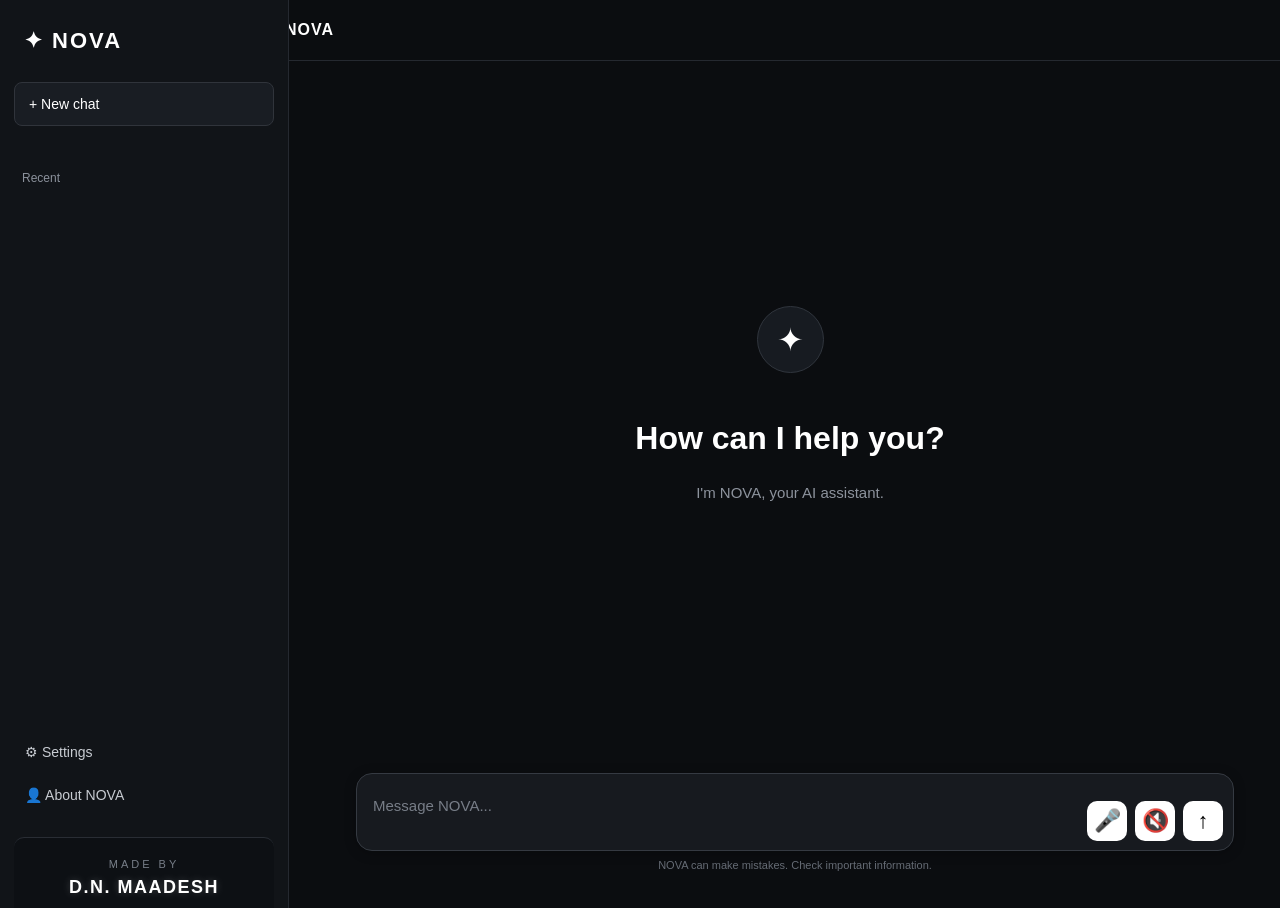
<file: index.html>
<!DOCTYPE html>
<html lang="en">

<head>

    <meta charset="UTF-8">

    <meta
        name="viewport"
        content="width=device-width, initial-scale=1.0"
    >

    <title>NOVA AI</title>

    <link
        rel="stylesheet"
        href="style.css"
    >

</head>


<body>


    <!-- =========================
         SIDEBAR
    ========================== -->

    <aside class="sidebar">

        <div class="sidebar-top">

            <div class="nova-logo">
                ✦ NOVA
            </div>


            <button class="new-chat">
                + New chat
            </button>

        </div>


        <!-- CHAT HISTORY -->

        <div class="chat-history">

            <p class="history-title">
                Recent
            </p>

        </div>


        <!-- SIDEBAR BOTTOM -->

        <div class="sidebar-bottom">

            <button class="sidebar-button">
                ⚙ Settings
            </button>

            <button class="sidebar-button">
                👤 About NOVA
            </button>


            <div class="creator">

                <span>
                    MADE BY
                </span>

                <strong>
                    D.N. MAADESH
                </strong>

            </div>

        </div>

    </aside>



    <!-- =========================
         MAIN CHAT
    ========================== -->

    <main class="chat-area">


        <!-- TOP BAR -->

        <header class="topbar">

            <div class="mobile-logo">
                ✦ NOVA
            </div>

            <div class="model-name">
                NOVA
            </div>

        </header>



        <!-- MESSAGES -->

        <section class="messages">

            <div class="welcome">

                <div class="nova-symbol">
                    ✦
                </div>

                <h1>
                    How can I help you?
                </h1>

                <p>
                    I'm NOVA, your AI assistant.
                </p>

            </div>

        </section>



        <!-- =========================
             INPUT AREA
        ========================== -->

        <div class="input-area">

            <div class="input-box">


                <textarea
                    id="messageInput"
                    placeholder="Message NOVA..."
                    rows="1"
                ></textarea>


                <!-- MICROPHONE BUTTON -->

                <button
                    id="micButton"
                    type="button"
                    title="Voice input"
                >
                    🎤
                </button>


                <!-- VOICE OUTPUT BUTTON -->

                <button
                    id="voiceButton"
                    type="button"
                    title="Voice response OFF"
                >
                    🔇
                </button>


                <!-- SEND BUTTON -->

                <button
                    id="sendButton"
                    type="button"
                    title="Send message"
                >
                    ↑
                </button>


            </div>


            <p class="disclaimer">

                NOVA can make mistakes.
                Check important information.

            </p>

        </div>

    </main>



    <!-- JAVASCRIPT -->

    <script src="script.js"></script>

</body>

</html>
</file>
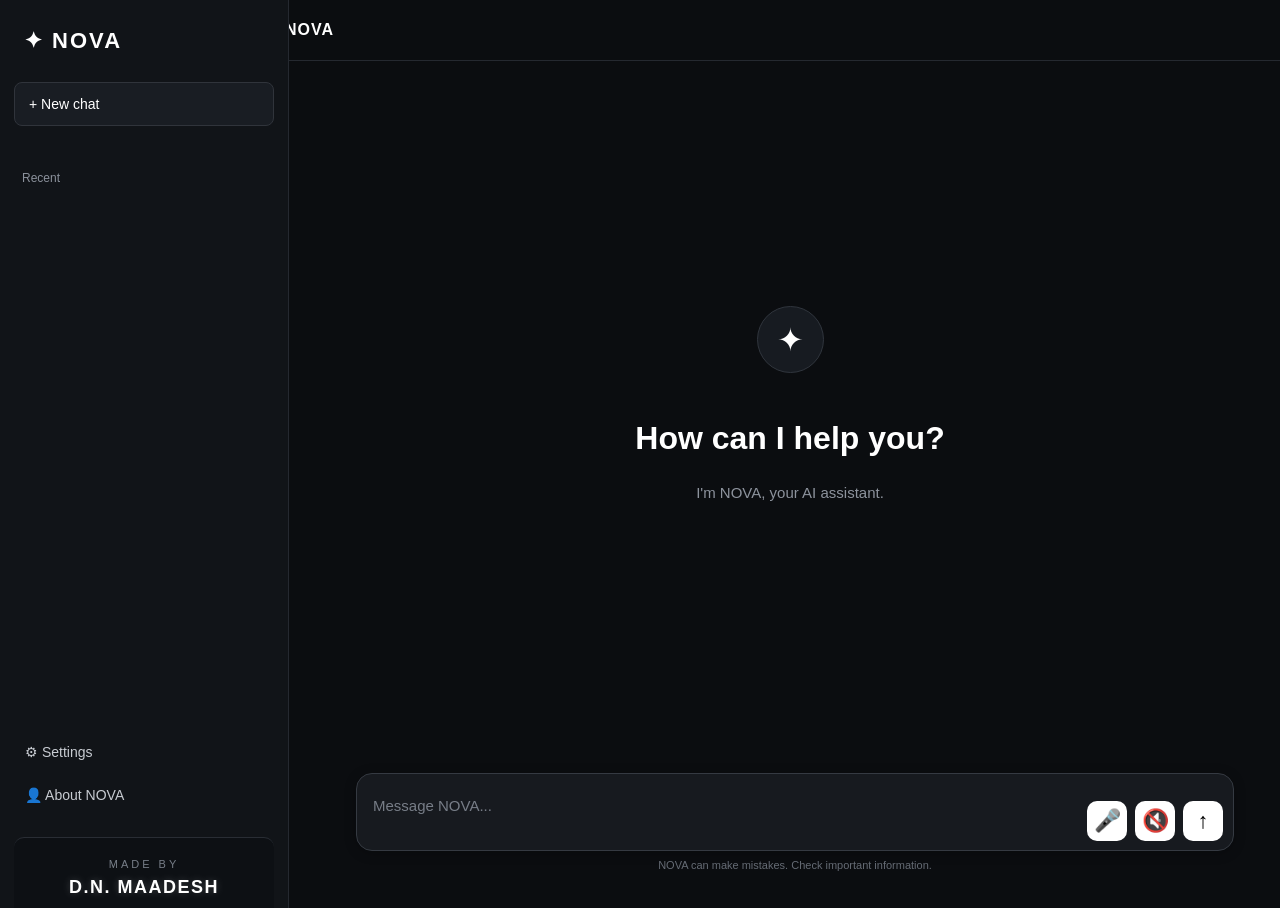
<file: MY-WEBSITE/index.html>
<!DOCTYPE html>
<html lang="en">

<head>

    <meta charset="UTF-8">

    <meta
        name="viewport"
        content="width=device-width, initial-scale=1.0"
    >

    <title>NOVA AI</title>

    <link
        rel="stylesheet"
        href="style.css"
    >

</head>


<body>


    <!-- =========================
         SIDEBAR
    ========================== -->

    <aside class="sidebar">

        <div class="sidebar-top">

            <div class="nova-logo">
                ✦ NOVA
            </div>


            <button class="new-chat">
                + New chat
            </button>

        </div>


        <!-- CHAT HISTORY -->

        <div class="chat-history">

            <p class="history-title">
                Recent
            </p>

        </div>


        <!-- SIDEBAR BOTTOM -->

        <div class="sidebar-bottom">

            <button class="sidebar-button">
                ⚙ Settings
            </button>

            <button class="sidebar-button">
                👤 About NOVA
            </button>


            <div class="creator">

                <span>
                    MADE BY
                </span>

                <strong>
                    D.N. MAADESH
                </strong>

            </div>

        </div>

    </aside>



    <!-- =========================
         MAIN CHAT
    ========================== -->

    <main class="chat-area">


        <!-- TOP BAR -->

        <header class="topbar">

            <div class="mobile-logo">
                ✦ NOVA
            </div>

            <div class="model-name">
                NOVA
            </div>

        </header>



        <!-- MESSAGES -->

        <section class="messages">

            <div class="welcome">

                <div class="nova-symbol">
                    ✦
                </div>

                <h1>
                    How can I help you?
                </h1>

                <p>
                    I'm NOVA, your AI assistant.
                </p>

            </div>

        </section>



        <!-- =========================
             INPUT AREA
        ========================== -->

        <div class="input-area">

            <div class="input-box">


                <textarea
                    id="messageInput"
                    placeholder="Message NOVA..."
                    rows="1"
                ></textarea>


                <!-- MICROPHONE BUTTON -->

                <button
                    id="micButton"
                    type="button"
                    title="Voice input"
                >
                    🎤
                </button>


                <!-- VOICE OUTPUT BUTTON -->

                <button
                    id="voiceButton"
                    type="button"
                    title="Voice response OFF"
                >
                    🔇
                </button>


                <!-- SEND BUTTON -->

                <button
                    id="sendButton"
                    type="button"
                    title="Send message"
                >
                    ↑
                </button>


            </div>


            <p class="disclaimer">

                NOVA can make mistakes.
                Check important information.

            </p>

        </div>

    </main>



    <!-- JAVASCRIPT -->

    <script src="script.js"></script>

</body>

</html>
</file>
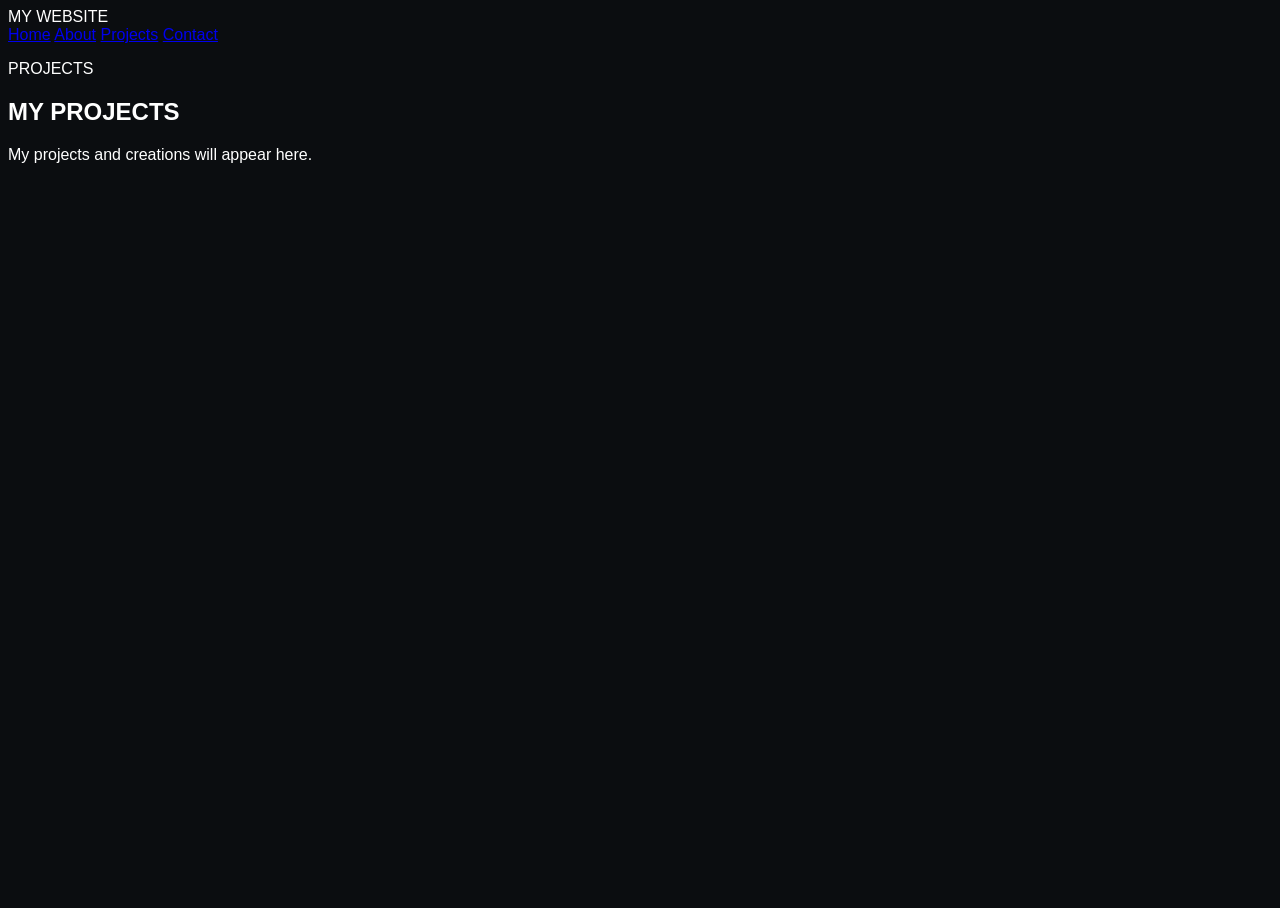
<file: MY-WEBSITE/about.html>
<!DOCTYPE html>
<html lang="en">

<head>

    <meta charset="UTF-8">
    <meta name="viewport"
          content="width=device-width, initial-scale=1.0">

    <title>Projects - My Website</title>

    <link rel="stylesheet" href="style.css">

</head>

<body>

    <nav class="navbar">

        <div class="logo">
            MY WEBSITE
        </div>

        <div class="nav-links">

            <a href="index.html">Home</a>

            <a href="about.html">About</a>

            <a href="projects.html">Projects</a>

            <a href="contact.html">Contact</a>

        </div>

    </nav>


    <main>

        <section class="hero">

            <p class="small-title">
                PROJECTS
            </p>

            <h1>MY PROJECTS</h1>

            <p class="description">
                My projects and creations will appear here.
            </p>

        </section>

    </main>

</body>

</html>
</file>
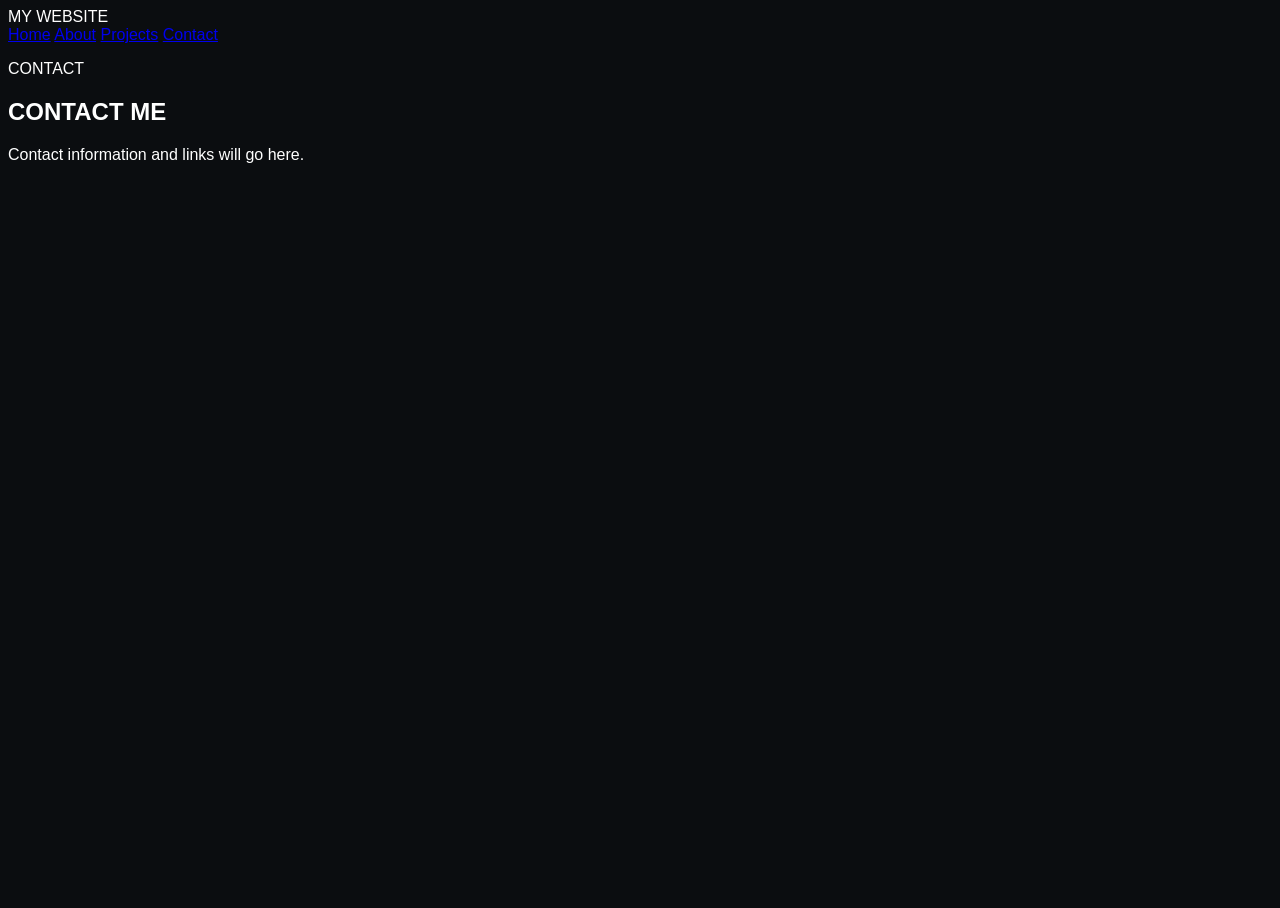
<file: MY-WEBSITE/contact.html>
<!DOCTYPE html>
<html lang="en">

<head>

    <meta charset="UTF-8">
    <meta name="viewport"
          content="width=device-width, initial-scale=1.0">

    <title>Contact - My Website</title>

    <link rel="stylesheet" href="style.css">

</head>

<body>

    <nav class="navbar">

        <div class="logo">
            MY WEBSITE
        </div>

        <div class="nav-links">

            <a href="index.html">Home</a>

            <a href="about.html">About</a>

            <a href="projects.html">Projects</a>

            <a href="contact.html">Contact</a>

        </div>

    </nav>


    <main>

        <section class="hero">

            <p class="small-title">
                CONTACT
            </p>

            <h1>CONTACT ME</h1>

            <p class="description">
                Contact information and links will go here.
            </p>

        </section>

    </main>

</body>

</html>
</file>
<file: style.css>
```css
/* =========================
   RESET
========================= */

* {
    margin: 0;
    padding: 0;
    box-sizing: border-box;
}


/* =========================
   BODY
========================= */

html,
body {
    width: 100%;
    height: 100%;

    font-family: Arial, Helvetica, sans-serif;

    background: #0b0d10;
    color: #ffffff;

    overflow: hidden;
}


/* =========================
   SIDEBAR
========================= */

.sidebar {
    position: fixed;

    left: 0;
    top: 0;

    width: 260px;
    height: 100vh;

    background: #111418;

    border-right: 1px solid #252930;

    display: flex;
    flex-direction: column;

    padding: 18px 14px;

    z-index: 10;
}


/* =========================
   SIDEBAR TOP
========================= */

.sidebar-top {
    display: flex;
    flex-direction: column;

    gap: 18px;
}


.nova-logo {
    font-size: 22px;

    font-weight: bold;

    letter-spacing: 2px;

    padding: 10px;
}


/* =========================
   NEW CHAT
========================= */

.new-chat {
    width: 100%;

    height: 44px;

    padding: 10px 14px;

    border: 1px solid #30343b;

    border-radius: 8px;

    background: #191d23;

    color: #ffffff;

    font-size: 14px;

    text-align: left;

    cursor: pointer;

    transition: 0.2s;
}


.new-chat:hover {
    background: #242932;
}


/* =========================
   HISTORY
========================= */

.chat-history {
    margin-top: 25px;

    display: flex;
    flex-direction: column;

    gap: 5px;
}


.history-title {
    color: #8b919b;

    font-size: 12px;

    padding: 8px;
}


.history-item {
    width: 100%;

    padding: 10px;

    border: none;

    border-radius: 7px;

    background: transparent;

    color: #d5d8dd;

    text-align: left;

    cursor: pointer;

    font-size: 14px;
}


.history-item:hover {
    background: #1c2026;
}


/* =========================
   SIDEBAR BOTTOM
========================= */

.sidebar-bottom {
    margin-top: auto;

    display: flex;
    flex-direction: column;

    gap: 5px;
}


.sidebar-button {
    width: 100%;

    padding: 11px;

    border: none;

    border-radius: 7px;

    background: transparent;

    color: #c8ccd2;

    text-align: left;

    cursor: pointer;

    font-size: 14px;
}


.sidebar-button:hover {
    background: #1c2026;
}


/* =========================
   CREATOR
========================= */

.creator {
    margin-top: 18px;

    padding: 20px 10px;

    text-align: center;

    border-top: 1px solid #292d34;

    background: #0d1014;

    border-radius: 10px;
}


.creator span {
    display: block;

    font-size: 11px;

    letter-spacing: 3px;

    color: #777e88;

    margin-bottom: 7px;
}


.creator strong {
    display: block;

    font-size: 18px;

    letter-spacing: 1.5px;

    color: #ffffff;

    text-shadow:
        0 0 8px rgba(255,255,255,0.2),
        0 0 18px rgba(255,255,255,0.08);
}


/* =========================
   MAIN CHAT
========================= */

.chat-area {
    position: fixed;

    left: 260px;
    top: 0;
    right: 0;
    bottom: 0;

    display: flex;

    flex-direction: column;

    background: #0b0d10;
}


/* =========================
   TOP BAR
========================= */

.topbar {
    height: 60px;

    min-height: 60px;

    width: 100%;

    border-bottom: 1px solid #252930;

    display: flex;

    align-items: center;

    padding: 0 25px;

    flex-shrink: 0;
}


.model-name {
    font-size: 16px;

    font-weight: bold;

    letter-spacing: 1px;
}


.mobile-logo {
    display: none;
}


/* =========================
   MESSAGES
========================= */

.messages {
    flex: 1;

    min-height: 0;

    width: 100%;

    overflow-y: auto;

    display: flex;

    flex-direction: column;

    padding: 30px 20px;
}


/* =========================
   WELCOME
========================= */

.welcome {
    flex: 1;

    width: 100%;

    max-width: 650px;

    margin: auto;

    display: flex;

    flex-direction: column;

    justify-content: center;

    align-items: center;

    text-align: center;
}


.nova-symbol {
    width: 65px;
    height: 65px;

    margin-bottom: 20px;

    border-radius: 50%;

    display: flex;

    align-items: center;

    justify-content: center;

    background: #171b21;

    border: 1px solid #30353d;

    font-size: 32px;
}


.welcome h1 {
    font-size: 32px;

    margin-bottom: 12px;
}


.welcome p {
    color: #8d939d;

    font-size: 15px;
}


/* =========================
   CHAT MESSAGES
========================= */

.message {
    width: 100%;

    max-width: 850px;

    margin: 0 auto 20px;

    display: flex;

    flex-shrink: 0;
}


.message-content {
    padding: 12px 16px;

    border-radius: 14px;

    font-size: 15px;

    line-height: 1.6;

    max-width: 75%;

    white-space: pre-wrap;

    overflow-wrap: anywhere;

    word-break: break-word;
}


/* USER */

.message.user {
    justify-content: flex-end;
}


.message.user .message-content {
    background: #252a31;

    color: #ffffff;

    border-bottom-right-radius: 5px;
}


/* NOVA */

.message.nova {
    justify-content: flex-start;
}


.message.nova .message-content {
    background: transparent;

    color: #e5e7eb;

    max-width: 85%;

    border-bottom-left-radius: 5px;
}


/* =========================
   INPUT AREA
========================= */

.input-area {
    width: 100%;

    padding: 12px 25px 18px;

    flex-shrink: 0;

    background: #0b0d10;
}


/* =========================
   INPUT BOX
========================= */

.input-box {
    width: 100%;

    max-width: 850px;

    min-height: 58px;

    margin: 0 auto;

    display: flex;

    align-items: flex-end;

    gap: 8px;

    padding: 9px 10px 9px 16px;

    background: #171a1f;

    border: 1px solid #353a42;

    border-radius: 16px;

    box-shadow: 0 2px 12px rgba(0,0,0,0.25);
}


/* =========================
   TEXTAREA
========================= */

.input-box textarea {
    display: block;

    width: 100%;

    min-width: 0;

    min-height: 38px;

    max-height: 150px;

    padding: 8px 0;

    resize: none;

    border: none;

    outline: none;

    background: transparent;

    color: #ffffff;

    font-family: Arial, Helvetica, sans-serif;

    font-size: 15px;

    line-height: 22px;
}


.input-box textarea::placeholder {
    color: #777d87;
}


/* =========================
   SEND BUTTON
========================= */

.input-box button {
    flex: 0 0 40px;

    width: 40px;

    height: 40px;

    border: none;

    border-radius: 10px;

    background: #ffffff;

    color: #000000;

    font-size: 22px;

    cursor: pointer;

    display: flex;

    align-items: center;

    justify-content: center;

    transition: 0.2s;
}


.input-box button:hover {
    transform: scale(1.04);
}


.input-box button:active {
    transform: scale(0.96);
}


/* =========================
   DISCLAIMER
========================= */

.disclaimer {
    width: 100%;

    text-align: center;

    margin-top: 8px;

    font-size: 11px;

    color: #656b74;
}


/* =========================
   SCROLLBAR
========================= */

::-webkit-scrollbar {
    width: 8px;
}


::-webkit-scrollbar-track {
    background: transparent;
}


::-webkit-scrollbar-thumb {
    background: #30343b;

    border-radius: 10px;
}


/* =========================
   TABLET
========================= */

@media (max-width: 700px) {

    .sidebar {
        width: 220px;
    }

    .chat-area {
        left: 220px;
    }

    .input-area {
        padding: 10px 15px 15px;
    }

    .message-content {
        max-width: 85%;
    }

    .welcome h1 {
        font-size: 27px;
    }
}


/* =========================
   MOBILE
========================= */

@media (max-width: 550px) {

    .sidebar {
        display: none;
    }

    .chat-area {
        left: 0;
    }

    .topbar {
        padding: 0 15px;
    }

    .mobile-logo {
        display: block;

        font-weight: bold;

        letter-spacing: 1px;
    }

    .model-name {
        display: none;
    }

    .messages {
        padding: 20px 12px;
    }

    .input-area {
        padding: 8px 10px 12px;
    }

    .input-box {
        min-height: 54px;

        border-radius: 14px;
    }

    .message-content {
        max-width: 90%;
    }

    .welcome h1 {
        font-size: 24px;
    }

    .welcome p {
        font-size: 14px;
    }
}
```
</file>
<file: MY-WEBSITE/style.css>
```css
/* =========================
   RESET
========================= */

* {
    margin: 0;
    padding: 0;
    box-sizing: border-box;
}


/* =========================
   BODY
========================= */

html,
body {
    width: 100%;
    height: 100%;

    font-family: Arial, Helvetica, sans-serif;

    background: #0b0d10;
    color: #ffffff;

    overflow: hidden;
}


/* =========================
   SIDEBAR
========================= */

.sidebar {
    position: fixed;

    left: 0;
    top: 0;

    width: 260px;
    height: 100vh;

    background: #111418;

    border-right: 1px solid #252930;

    display: flex;
    flex-direction: column;

    padding: 18px 14px;

    z-index: 10;
}


/* =========================
   SIDEBAR TOP
========================= */

.sidebar-top {
    display: flex;
    flex-direction: column;

    gap: 18px;
}


.nova-logo {
    font-size: 22px;

    font-weight: bold;

    letter-spacing: 2px;

    padding: 10px;
}


/* =========================
   NEW CHAT
========================= */

.new-chat {
    width: 100%;

    height: 44px;

    padding: 10px 14px;

    border: 1px solid #30343b;

    border-radius: 8px;

    background: #191d23;

    color: #ffffff;

    font-size: 14px;

    text-align: left;

    cursor: pointer;

    transition: 0.2s;
}


.new-chat:hover {
    background: #242932;
}


/* =========================
   HISTORY
========================= */

.chat-history {
    margin-top: 25px;

    display: flex;
    flex-direction: column;

    gap: 5px;
}


.history-title {
    color: #8b919b;

    font-size: 12px;

    padding: 8px;
}


.history-item {
    width: 100%;

    padding: 10px;

    border: none;

    border-radius: 7px;

    background: transparent;

    color: #d5d8dd;

    text-align: left;

    cursor: pointer;

    font-size: 14px;
}


.history-item:hover {
    background: #1c2026;
}


/* =========================
   SIDEBAR BOTTOM
========================= */

.sidebar-bottom {
    margin-top: auto;

    display: flex;
    flex-direction: column;

    gap: 5px;
}


.sidebar-button {
    width: 100%;

    padding: 11px;

    border: none;

    border-radius: 7px;

    background: transparent;

    color: #c8ccd2;

    text-align: left;

    cursor: pointer;

    font-size: 14px;
}


.sidebar-button:hover {
    background: #1c2026;
}


/* =========================
   CREATOR
========================= */

.creator {
    margin-top: 18px;

    padding: 20px 10px;

    text-align: center;

    border-top: 1px solid #292d34;

    background: #0d1014;

    border-radius: 10px;
}


.creator span {
    display: block;

    font-size: 11px;

    letter-spacing: 3px;

    color: #777e88;

    margin-bottom: 7px;
}


.creator strong {
    display: block;

    font-size: 18px;

    letter-spacing: 1.5px;

    color: #ffffff;

    text-shadow:
        0 0 8px rgba(255,255,255,0.2),
        0 0 18px rgba(255,255,255,0.08);
}


/* =========================
   MAIN CHAT
========================= */

.chat-area {
    position: fixed;

    left: 260px;
    top: 0;
    right: 0;
    bottom: 0;

    display: flex;

    flex-direction: column;

    background: #0b0d10;
}


/* =========================
   TOP BAR
========================= */

.topbar {
    height: 60px;

    min-height: 60px;

    width: 100%;

    border-bottom: 1px solid #252930;

    display: flex;

    align-items: center;

    padding: 0 25px;

    flex-shrink: 0;
}


.model-name {
    font-size: 16px;

    font-weight: bold;

    letter-spacing: 1px;
}


.mobile-logo {
    display: none;
}


/* =========================
   MESSAGES
========================= */

.messages {
    flex: 1;

    min-height: 0;

    width: 100%;

    overflow-y: auto;

    display: flex;

    flex-direction: column;

    padding: 30px 20px;
}


/* =========================
   WELCOME
========================= */

.welcome {
    flex: 1;

    width: 100%;

    max-width: 650px;

    margin: auto;

    display: flex;

    flex-direction: column;

    justify-content: center;

    align-items: center;

    text-align: center;
}


.nova-symbol {
    width: 65px;
    height: 65px;

    margin-bottom: 20px;

    border-radius: 50%;

    display: flex;

    align-items: center;

    justify-content: center;

    background: #171b21;

    border: 1px solid #30353d;

    font-size: 32px;
}


.welcome h1 {
    font-size: 32px;

    margin-bottom: 12px;
}


.welcome p {
    color: #8d939d;

    font-size: 15px;
}


/* =========================
   CHAT MESSAGES
========================= */

.message {
    width: 100%;

    max-width: 850px;

    margin: 0 auto 20px;

    display: flex;

    flex-shrink: 0;
}


.message-content {
    padding: 12px 16px;

    border-radius: 14px;

    font-size: 15px;

    line-height: 1.6;

    max-width: 75%;

    white-space: pre-wrap;

    overflow-wrap: anywhere;

    word-break: break-word;
}


/* USER */

.message.user {
    justify-content: flex-end;
}


.message.user .message-content {
    background: #252a31;

    color: #ffffff;

    border-bottom-right-radius: 5px;
}


/* NOVA */

.message.nova {
    justify-content: flex-start;
}


.message.nova .message-content {
    background: transparent;

    color: #e5e7eb;

    max-width: 85%;

    border-bottom-left-radius: 5px;
}


/* =========================
   INPUT AREA
========================= */

.input-area {
    width: 100%;

    padding: 12px 25px 18px;

    flex-shrink: 0;

    background: #0b0d10;
}


/* =========================
   INPUT BOX
========================= */

.input-box {
    width: 100%;

    max-width: 850px;

    min-height: 58px;

    margin: 0 auto;

    display: flex;

    align-items: flex-end;

    gap: 8px;

    padding: 9px 10px 9px 16px;

    background: #171a1f;

    border: 1px solid #353a42;

    border-radius: 16px;

    box-shadow: 0 2px 12px rgba(0,0,0,0.25);
}


/* =========================
   TEXTAREA
========================= */

.input-box textarea {
    display: block;

    width: 100%;

    min-width: 0;

    min-height: 38px;

    max-height: 150px;

    padding: 8px 0;

    resize: none;

    border: none;

    outline: none;

    background: transparent;

    color: #ffffff;

    font-family: Arial, Helvetica, sans-serif;

    font-size: 15px;

    line-height: 22px;
}


.input-box textarea::placeholder {
    color: #777d87;
}


/* =========================
   SEND BUTTON
========================= */

.input-box button {
    flex: 0 0 40px;

    width: 40px;

    height: 40px;

    border: none;

    border-radius: 10px;

    background: #ffffff;

    color: #000000;

    font-size: 22px;

    cursor: pointer;

    display: flex;

    align-items: center;

    justify-content: center;

    transition: 0.2s;
}


.input-box button:hover {
    transform: scale(1.04);
}


.input-box button:active {
    transform: scale(0.96);
}


/* =========================
   DISCLAIMER
========================= */

.disclaimer {
    width: 100%;

    text-align: center;

    margin-top: 8px;

    font-size: 11px;

    color: #656b74;
}


/* =========================
   SCROLLBAR
========================= */

::-webkit-scrollbar {
    width: 8px;
}


::-webkit-scrollbar-track {
    background: transparent;
}


::-webkit-scrollbar-thumb {
    background: #30343b;

    border-radius: 10px;
}


/* =========================
   TABLET
========================= */

@media (max-width: 700px) {

    .sidebar {
        width: 220px;
    }

    .chat-area {
        left: 220px;
    }

    .input-area {
        padding: 10px 15px 15px;
    }

    .message-content {
        max-width: 85%;
    }

    .welcome h1 {
        font-size: 27px;
    }
}


/* =========================
   MOBILE
========================= */

@media (max-width: 550px) {

    .sidebar {
        display: none;
    }

    .chat-area {
        left: 0;
    }

    .topbar {
        padding: 0 15px;
    }

    .mobile-logo {
        display: block;

        font-weight: bold;

        letter-spacing: 1px;
    }

    .model-name {
        display: none;
    }

    .messages {
        padding: 20px 12px;
    }

    .input-area {
        padding: 8px 10px 12px;
    }

    .input-box {
        min-height: 54px;

        border-radius: 14px;
    }

    .message-content {
        max-width: 90%;
    }

    .welcome h1 {
        font-size: 24px;
    }

    .welcome p {
        font-size: 14px;
    }
}
```
</file>
